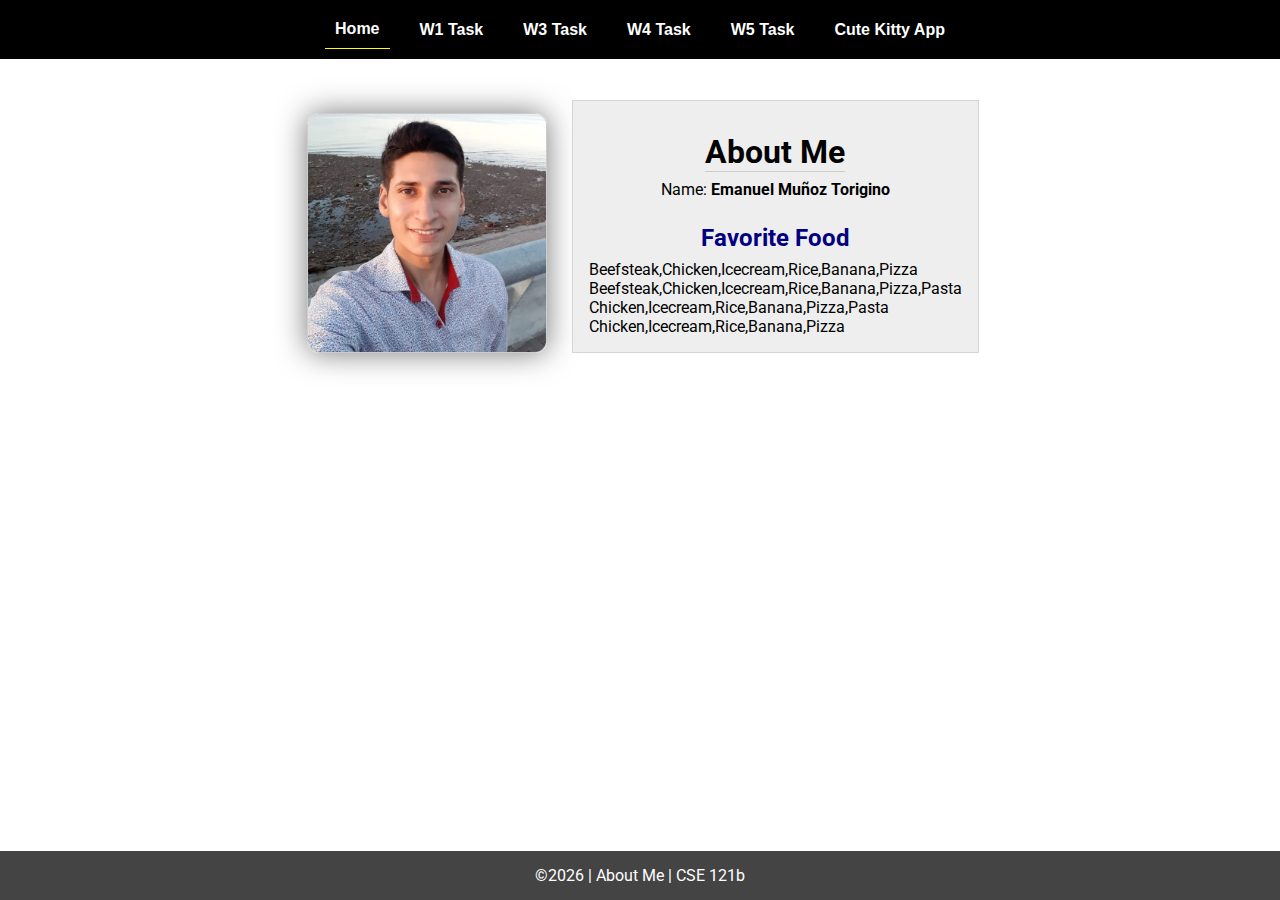
<file: index.html>
<!DOCTYPE html>
<html lang="en">

<head>
  <meta charset="UTF-8">
  <meta name="viewport" content="width=device-width, initial-scale=1.0">
  <title>About Me | CSE 121b | W02: Programming Tasks</title>
  <link rel="preconnect" href="https://fonts.googleapis.com">
  <link rel="preconnect" href="https://fonts.gstatic.com" crossorigin>
  <link href="https://fonts.googleapis.com/css2?family=Roboto:wght@400;600&display=swap"
    rel="stylesheet">
  <link rel="stylesheet" href="styles/main.css">
</head>

<body>
  <nav>
    <ul id="menu">
      <li><a id="toggleMenu">&equiv;</a></li>
      <li><a href="index.html" class="active">Home</a></li>
      <li><a href="w01-task.html">W1 Task</a></li>
      <li><a href="w03-task.html">W3 Task</a></li>
      <li><a href="w04-task.html">W4 Task</a></li>
      <li><a href="w05-task.html">W5 Task</a></li>
      <li><a href="project.html">Cute Kitty App</a></li>
    </ul>
  </nav>
  <main id="home">
    <picture>
      <img src="images/placeholder.png" alt="Placeholder Image">
    </picture>
    <section>
      <h1>About Me</h1>
      <div class="info">Name: <span id="name"></span></div>
      <h2>Favorite Food</h2>
      <div class="block" id="food"></div>
    </section>
  </main>
  <footer>
    &copy;<span id="year"></span> | About Me | CSE 121b
  </footer>
  <script src="scripts/main.js"></script>
  <script src="scripts/w02-task.js"></script>
</body>

</html>
</file>
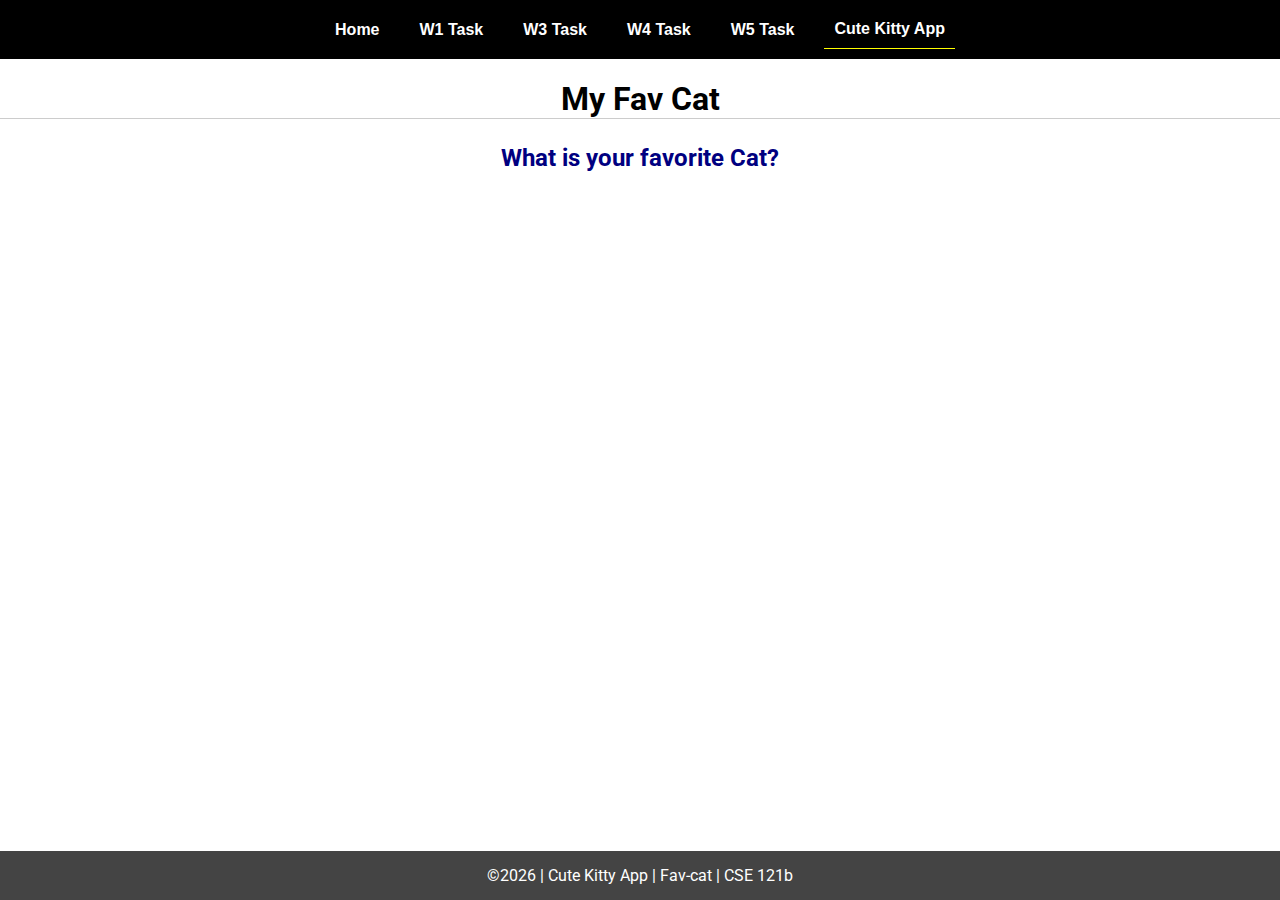
<file: my-fav-cat.html>
<!DOCTYPE html>
<html lang="en">
<head>
    <meta charset="UTF-8">
    <meta name="viewport" content="width=device-width, initial-scale=1.0">
    <title>CSE 121b | I Love cats</title>

    <link rel="preconnect" href="https://fonts.googleapis.com">
    <link rel="preconnect" href="https://fonts.gstatic.com" crossorigin>
    <link href="https://fonts.googleapis.com/css2?family=Roboto:wght@400;600&display=swap"
      rel="stylesheet">
    <link rel="stylesheet" href="styles/main.css">


    <style>
        /*
        .lds-ripple {
            display: inline-block;
            position: relative;
            width: 80px;
            height: 80px;
        }
        .lds-ripple div {
            position: absolute;
            border: 4px solid #cef;
            opacity: 1;
            border-radius: 50%;
            animation: lds-ripple 1s cubic-bezier(0, 0.2, 0.8, 1) infinite;
        }
        .lds-ripple div:nth-child(2) {
            animation-delay: -0.5s;
        }

        .loader {
            display: flex;
            justify-content: center;
            align-items: center;
            position: fixed;
            background: #000;
            width: 100%;
            height: 100vh;
            opacity: .5;
            top: 0;
            left: 0;
            z-index: 100000;
            clip-path: circle(150% at 100% 0);
            transition: 2s ease-in-out clip-path; 
        }

        .loader2 {
            clip-path: circle(0% at 100% 0);
        }


        @keyframes lds-ripple {
        0% {
            top: 36px;
            left: 36px;
            width: 0;
            height: 0;
            opacity: 0;
        }
        4.9% {
            top: 36px;
            left: 36px;
            width: 0;
            height: 0;
            opacity: 0;
        }
        5% {
            top: 36px;
            left: 36px;
            width: 0;
            height: 0;
            opacity: 1;
        }
        100% {
            top: 0px;
            left: 0px;
            width: 72px;
            height: 72px;
            opacity: 0;
        }
        }
        */

    </style>

</head>
<body>
  <nav>
    <ul id="menu">
      <li><a id="toggleMenu">&equiv;</a></li>
      <li><a href="index.html">Home</a></li>
      <li><a href="w01-task.html">W1 Task</a></li>
      <li><a href="w03-task.html">W3 Task</a></li>
      <li><a href="w04-task.html">W4 Task</a></li>
      <li><a href="w05-task.html">W5 Task</a></li>
      <li><a href="project.html" class="active">Cute Kitty App</a></li>
    </ul>
  </nav>
  
  <main id="gridly">
    <h1>My Fav Cat</h1>
    <h2>What is your favorite Cat?</h2>


    <!--
    <select id="filtered" title="Choose a data filter.">
      <option value="" disabled selected>Filter</option>
      <option value="unitedStates">United States</option>
      <option value="egypt">Egypt</option>
      <option value="unitedKingdom">United Kingdom</option>
      <option value="all">No Filter</option>
    </select> -->
              
    <!--<div class="lds-ripple loader" id="loader"><div></div><div></div></div> -->
    
    <div id="cats">
    </div>
    

</main>


  <footer>
    &copy;<span id="year"></span> | Cute Kitty App | Fav-cat | CSE 121b
  </footer>
  <script src="scripts/main.js"></script>
  <script>
    document.getElementById("year").innerHTML = new Date().getFullYear();
  </script>
  <script src="scripts/project.js"></script>
</body>

</html>
</file>
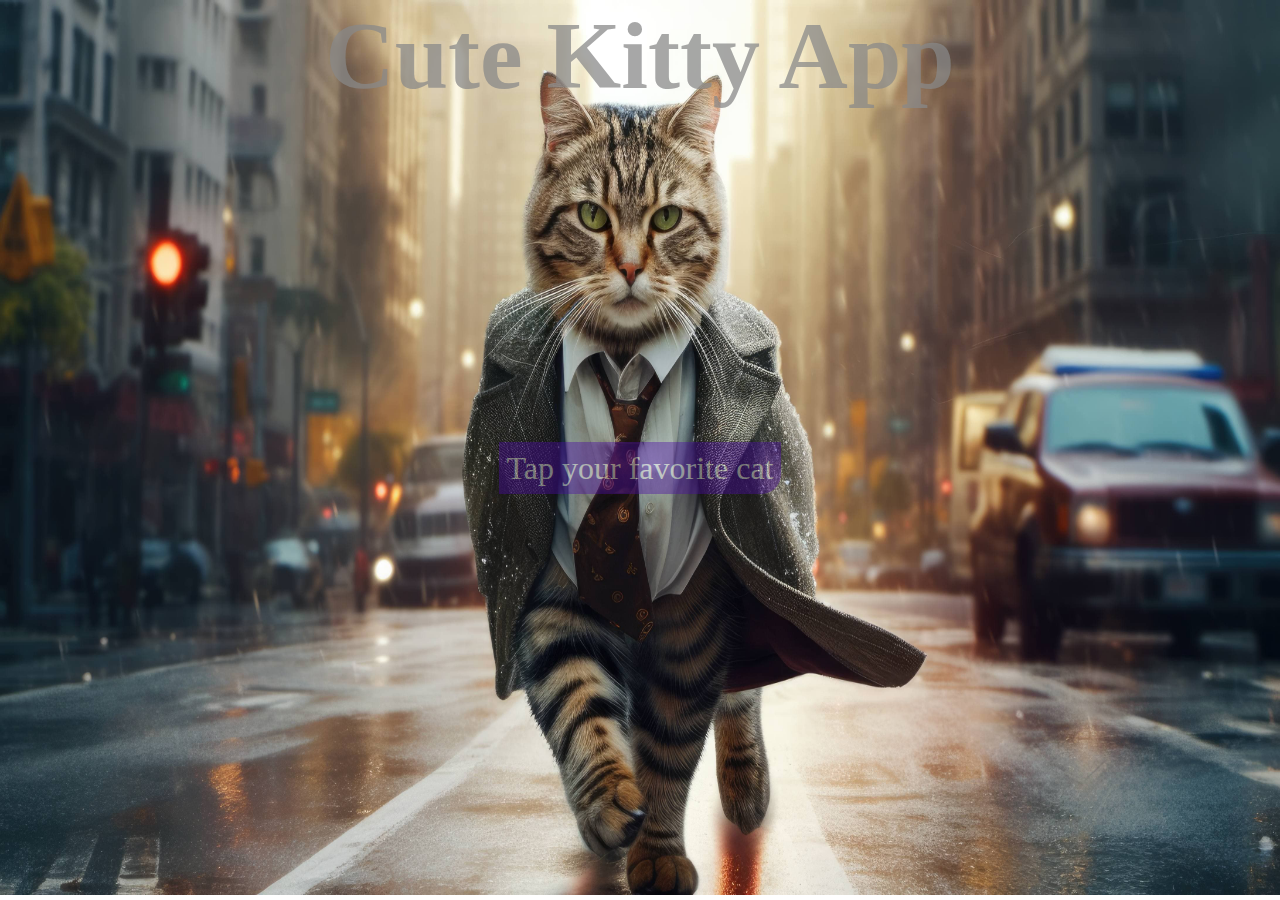
<file: project.html>
<!DOCTYPE html>
<html lang="en">
<head>
    <meta charset="UTF-8">
    <meta name="viewport" content="width=device-width, initial-scale=1.0">
    <title>CSE 121b | Hello Kitty App</title>
    <style>

        /* Universal Selector */
      

        html {
            box-sizing: border-box;
            margin: 0 auto;
            padding: 0 auto;
        }

        * {
            margin: 0;
            padding: 0;
            box-sizing: inherit;
        }

        body {
            margin: 0;
            padding: 0;
        }
        .home-title {
            grid-row: 1/2;
            grid-column: 2/3;
            font-size: 3rem; 
            color: #888888bd;
        }
        #hero {
            display: grid;
            grid-template-columns: 1fr 2fr 1fr ;
            grid-template-rows: 1fr 1fr 1fr 1fr;
            text-align: center;
            height: 100vh;
        }

        #hero-img {
            width: 100vw;
            height: 99.4vh;
        }

        #hero-box {
            grid-column: 1/3;
            grid-row: 1/3;
            z-index: -1;
        }

        #hero-msg {
            grid-column: 2/3;
            grid-row: 1/4;
        }

        .button-box {
            grid-row: 3/4;
            grid-column: 2/3;
        }
        .book {
            font-size: 2rem;
            color: #fff;
            background: #4b0aa7;
            opacity: .4;
            text-decoration: none;
            padding: .5rem;
            border-bottom-right-radius: 20px;
        }

        .book:hover {
            font-size: 2.5rem;
            transition: 750ms;
        }
    </style>
</head>
<body>
    
    <div id="hero">
        <div id="hero-box"> 
            <img id="hero-img" src="images/kitty-hero-image.jpeg" alt="A cat in the street like an employer with a briefcase">
        </div>
        <div class="home-title">
            <h1 >Cute Kitty App</h1>
        </div>
        <div class="button-box">
            <a class="book" href="my-fav-cat.html">Tap your favorite cat</a>
        </div>
        </section>
                
    </div>
    
</body>
</html>
</file>
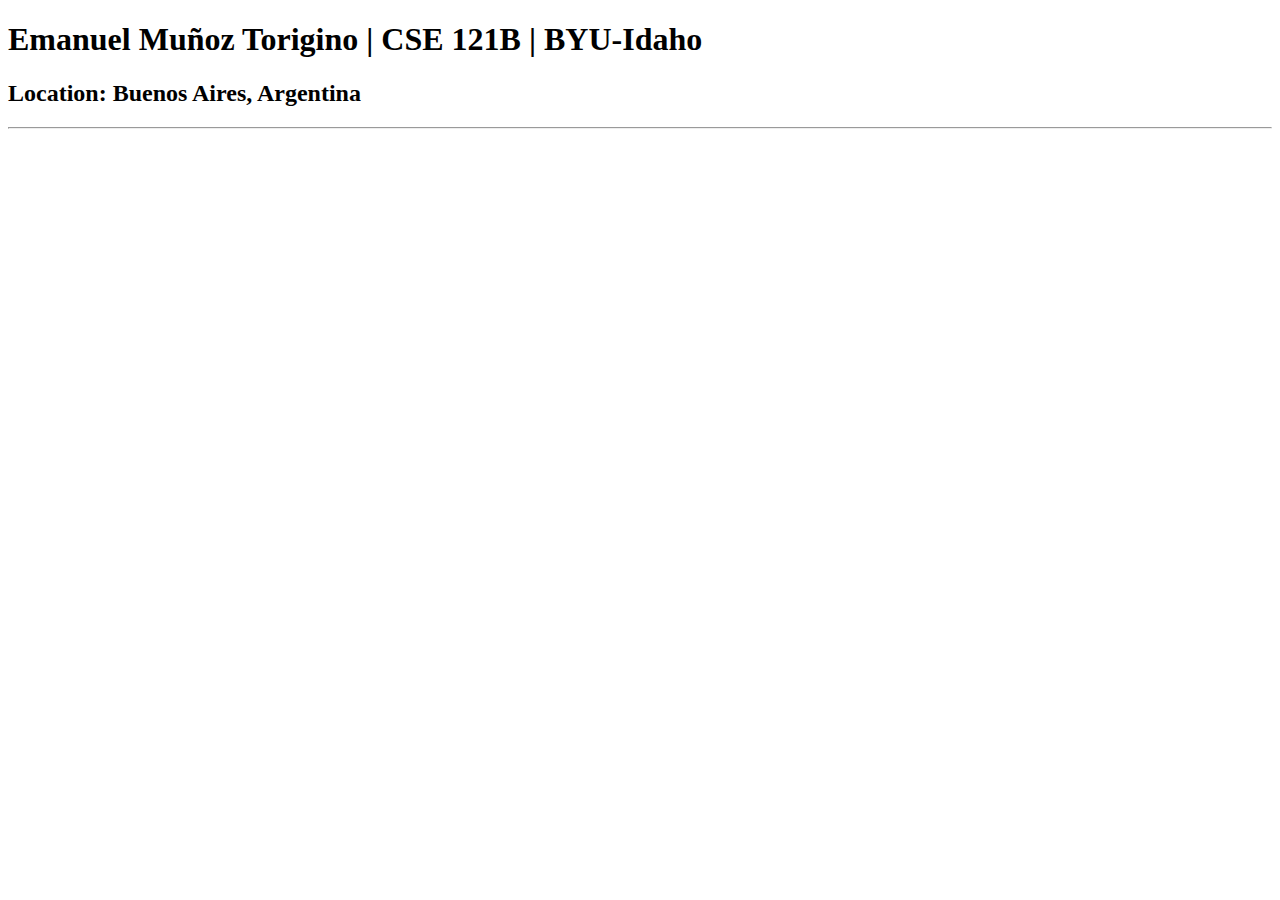
<file: test.html>
<!DOCTYPE html>
<html lang="en">
<head>
    <meta charset="UTF-8">
    <meta name="viewport" content="width=device-width, initial-scale=1.0">
    <title>Emanuel Muñoz Torigino | CSE 121B | BYU-Idaho</title>
</head>
<body>
    <h1>Emanuel Muñoz Torigino | CSE 121B | BYU-Idaho</h1>
    <h2>Location: Buenos Aires, Argentina</h2><hr>
</body>
</html>
</file>
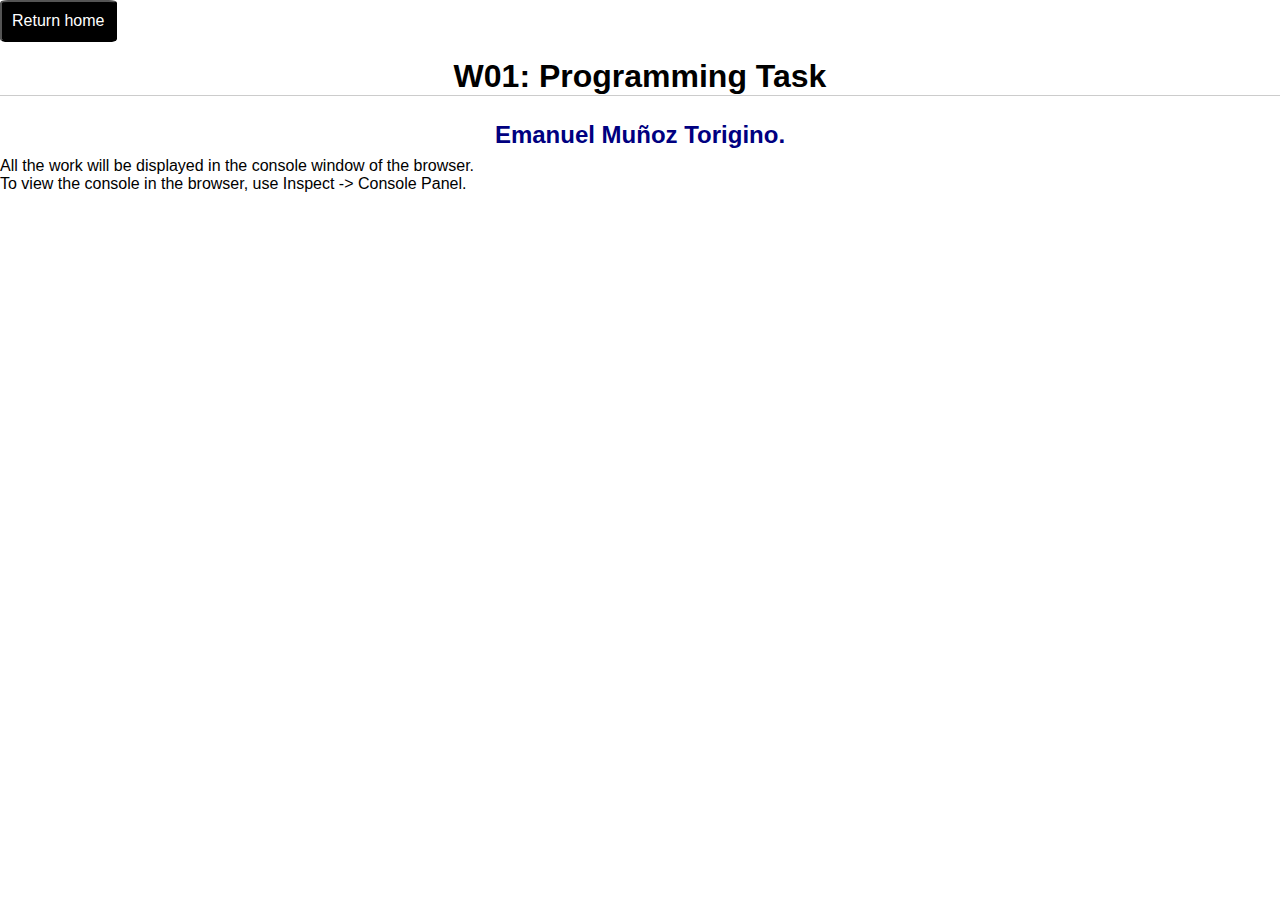
<file: w01-task.html>
<!DOCTYPE html>
<html lang="en">

<head>
  <meta charset="UTF-8">
  <meta name="viewport" content="width=device-width, initial-scale=1.0">
  <title>W01: Programming Task</title>
  <link rel="stylesheet" href="styles/main.css">
</head>

<body>
  <div><button class="home_button"><a href="index.html"> Return home </a></button></div>
  
  <h1>W01: Programming Task</h1>
  <h2>Emanuel Muñoz Torigino.</h2>
  <p>All the work will be displayed in the console window of the browser.
    <br>To view the console in the browser, use Inspect -> Console Panel.
  </p>

  <script src="w01-task.js"></script>

</body>
</html>
</file>
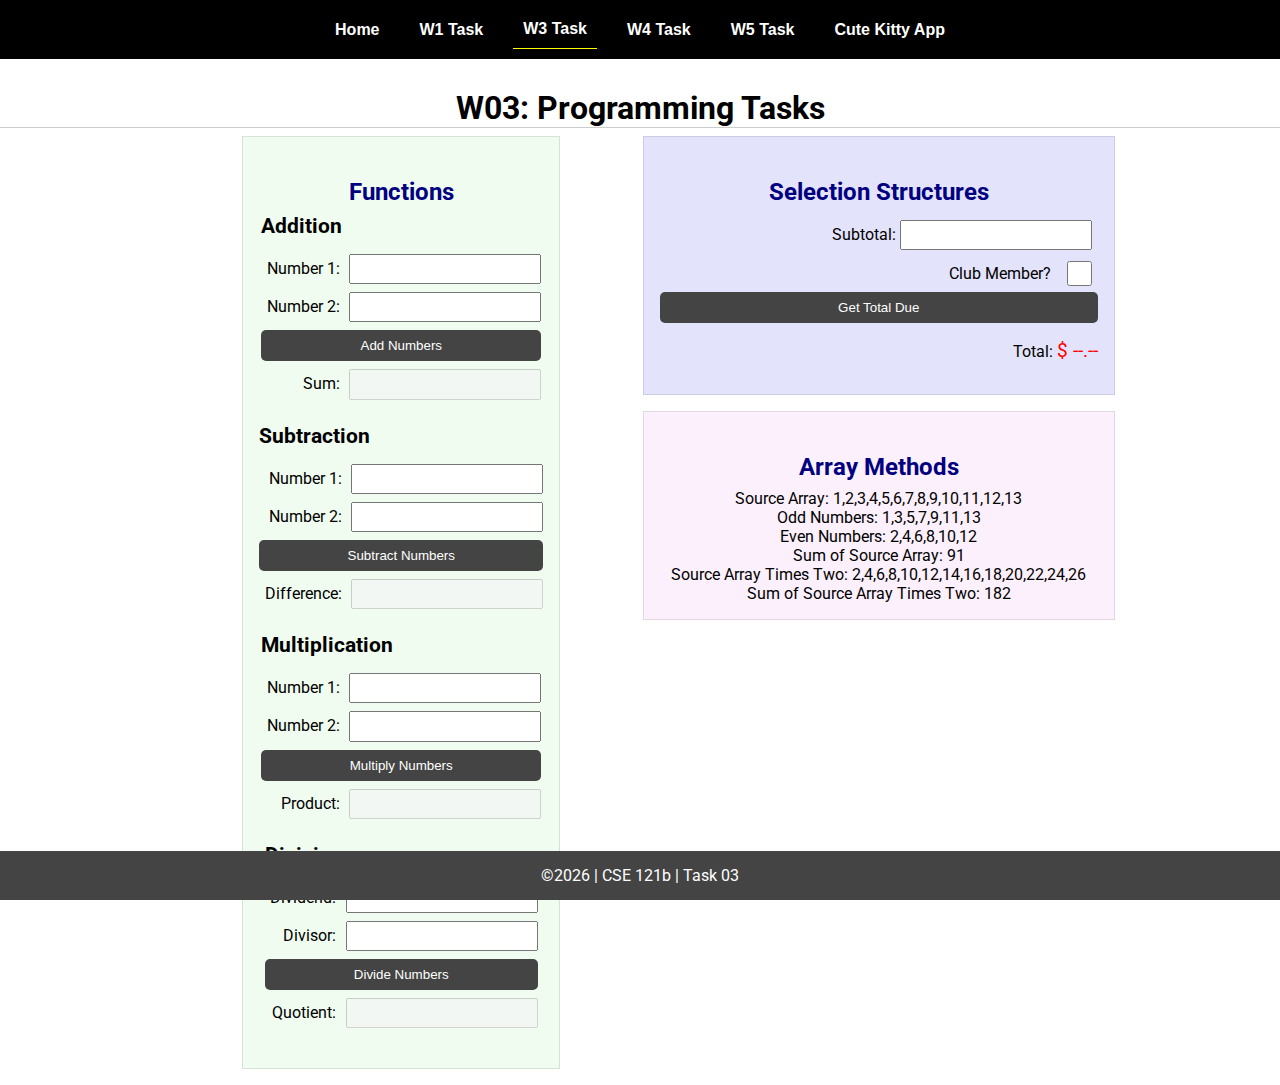
<file: w03-task.html>
<!DOCTYPE html>
<html lang="en">

<head>
    <meta charset="UTF-8">
    <meta name="viewport" content="width=device-width, initial-scale=1.0">
    <title>CSE 121b | W03: Programming Tasks</title>
    <link rel="preconnect" href="https://fonts.googleapis.com">
    <link rel="preconnect" href="https://fonts.gstatic.com" crossorigin>
    <link href="https://fonts.googleapis.com/css2?family=Roboto:wght@400;600&display=swap"
        rel="stylesheet">
    <link rel="stylesheet" href="styles/main.css">
</head>

<body>
    <nav>
        <ul id="menu">
            <li><a id="toggleMenu">&equiv;</a></li>
            <li><a href="index.html">Home</a></li>
            <li><a href="w01-task.html">W1 Task</a></li>
            <li><a href="w03-task.html" class="active">W3 Task</a></li>
            <li><a href="w04-task.html">W4 Task</a></li>
            <li><a href="w05-task.html">W5 Task</a></li>
            <li><a href="project.html">Cute Kitty App</a></li>
        </ul>
    </nav>>
    <header>
        <h1>W03: Programming Tasks</h1>
    </header>
    <main id="task3">
        <section id="section1">
            <h2>Functions</h2>
            <article>
                <h3>Addition</h3>
                <div>
                    <label for="add1">Number 1:</label>
                    <input type="text" id="add1" name="add1">
                </div>
                <div>
                    <label for="add2">Number 2:</label>
                    <input type="text" id="add2" name="add2">
                </div>
                <div>
                    <input type="button" id="addNumbers" value="Add Numbers">
                </div>
                <div>
                    <label for="sum">Sum:</label>
                    <input type="text" id="sum" name="sum" disabled>
                </div>
            </article>
            <article>
                <h3>Subtraction</h3>
                <div>
                    <label for="subtract1">Number 1:</label>
                    <input type="text" id="subtract1" name="subtract1">
                </div>
                <div>
                    <label for="subtract2">Number 2:</label>
                    <input type="text" id="subtract2" name="subtract2">
                </div>
                <div>
                    <input type="button" id="subtractNumbers" value="Subtract Numbers">
                </div>
                <div>
                    <label for="difference">Difference:</label>
                    <input type="text" id="difference" name="difference" disabled>
                </div>
            </article>
            <article>
                <h3>Multiplication</h3>
                <div>
                    <label for="factor1">Number 1:</label>
                    <input type="text" id="factor1" name="factor1">
                </div>
                <div>
                    <label for="factor2">Number 2:</label>
                    <input type="text" id="factor2" name="factor2">
                </div>
                <div>
                    <input type="button" id="multiplyNumbers" value="Multiply Numbers">
                </div>
                <div>
                    <label for="product">Product:</label>
                    <input type="text" id="product" name="product" disabled>
                </div>
            </article>
            <article>
                <h3>Division</h3>
                <div>
                    <label for="dividend">Dividend:</label>
                    <input type="text" id="dividend" name="dividend">
                </div>
                <div>
                    <label for="divisor">Divisor:</label>
                    <input type="text" id="divisor" name="divisor">
                </div>
                <div>
                    <input type="button" id="divideNumbers" value="Divide Numbers">
                </div>
                <div>
                    <label for="quotient">Quotient:</label>
                    <input type="text" id="quotient" name="quotient" disabled>
                </div>
            </article>
        </section>
        <div>
            <section id="section2">
                <h2>Selection Structures</h2>
                <label class="right">Subtotal:
                    <input type="number" id="subtotal" size="5">
                </label>
                <label class="middle right">
                    Club Member?
                    <input type="checkbox" id="member">
                </label>
                <div class="right">
                    <input type="button" id="getTotal" value="Get Total Due">
                </div>
                <div class="right">Total:
                    <span class="larger" id="total">$ --.--</span>
                </div>
            </section>
            <section id="section3">
                <h2>Array Methods</h2>
                <p>
                    Source Array: <span id="array"></span>
                </p>
                <p>
                    Odd Numbers: <span id="odds"></span>
                </p>
                <p>
                    Even Numbers: <span id="evens"></span>
                </p>
                <p>
                    Sum of Source Array: <span id="sumOfArray"></span>
                </p>
                <p>
                    Source Array Times Two: <span id="multiplied"></span>
                </p>
                <p>
                    Sum of Source Array Times Two: <span id="sumOfMultiplied"></span>
                </p>
            </section>
        </div>
    </main>
    <footer>
        &copy;<span id="year"></span> | CSE 121b | Task 03
    </footer>
    <script src="scripts/main.js"></script>
    <script>
        document.getElementById("year").innerHTML = new Date().getFullYear();
    </script>
    <script src="scripts/w03-task.js"></script>
</body>

</html>
</file>
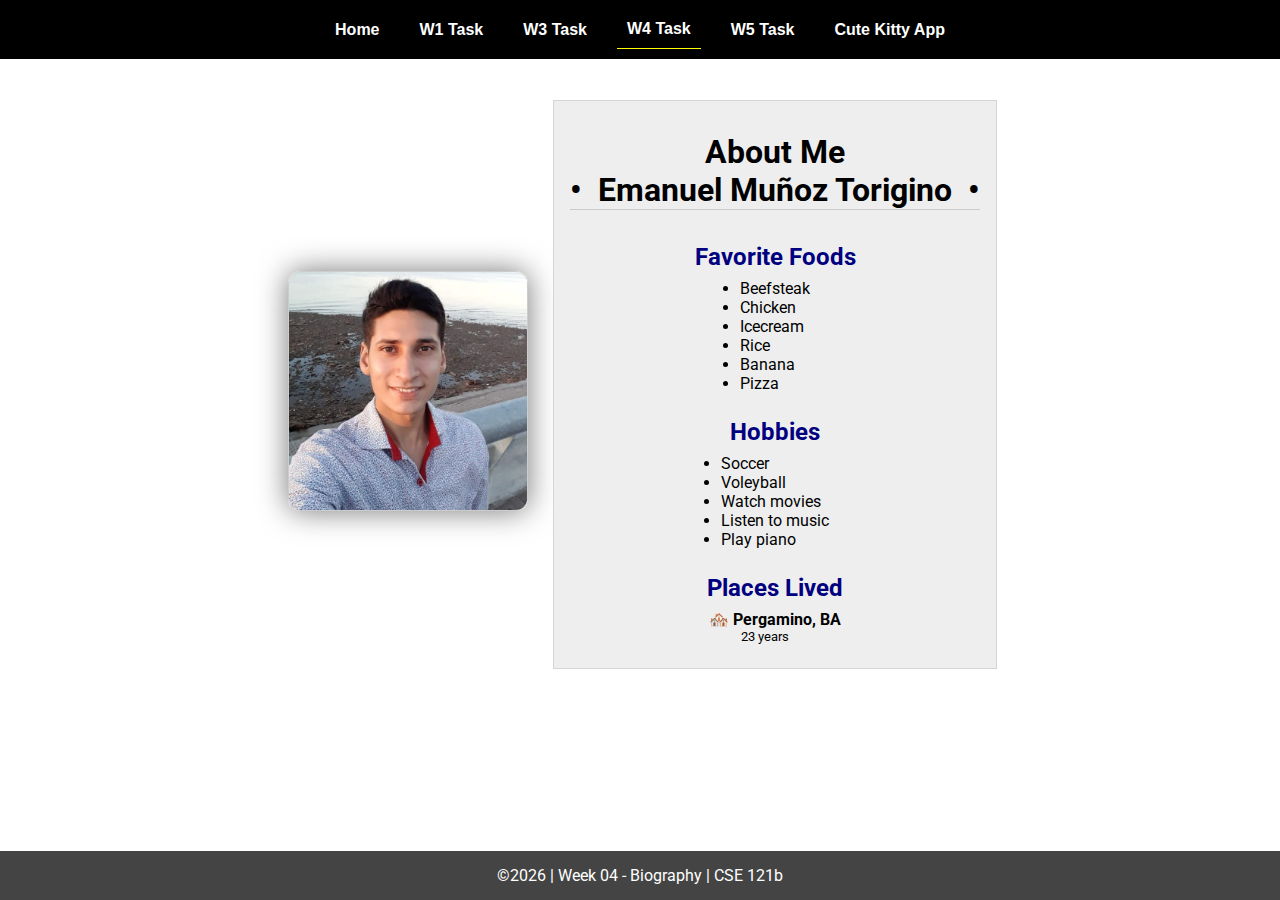
<file: w04-task.html>
<!DOCTYPE html>
<html lang="en">

<head>
  <meta charset="UTF-8">
  <meta name="viewport" content="width=device-width, initial-scale=1.0">
  <title>CSE 121b | W04: Programming Tasks</title>
  <link rel="preconnect" href="https://fonts.googleapis.com">
  <link rel="preconnect" href="https://fonts.gstatic.com" crossorigin>
  <link href="https://fonts.googleapis.com/css2?family=Roboto:wght@400;600&display=swap"
    rel="stylesheet">
  <link rel="stylesheet" href="styles/main.css">
</head>

<body>
  <nav>
    <ul id="menu">
      <li><a id="toggleMenu">&equiv;</a></li>
      <li><a href="index.html">Home</a></li>
      <li><a href="w01-task.html">W1 Task</a></li>
      <li><a href="w03-task.html">W3 Task</a></li>
      <li><a href="w04-task.html" class="active">W4 Task</a></li>
      <li><a href="w05-task.html">W5 Task</a></li>
      <li><a href="project.html">Cute Kitty App</a></li>
    </ul>
  </nav>
  <main id="home">
    <picture>
      <img id="photo" src="images/placeholder.png" alt="Placeholder Image">
    </picture>
    <section>
      <h1>About Me<br>• &nbsp;<span id="name"></span>&nbsp; •</h1>
      <h2>Favorite Foods</h2>
      <ul id="favorite-foods"></ul>
      <h2>Hobbies</h2>
      <ul id="hobbies"></ul>
      <h2>Places Lived</h2>
      <dl id="places-lived"></dl>
    </section>
  </main>

  <footer>
    &copy;<span id="year"></span> | Week 04 - Biography | CSE 121b
  </footer>
  <script src="scripts/main.js"></script>
  <script>
    document.getElementById("year").innerHTML = new Date().getFullYear();
  </script>
  <script src="scripts/w04-task.js"></script>
</body>

</html>
</file>
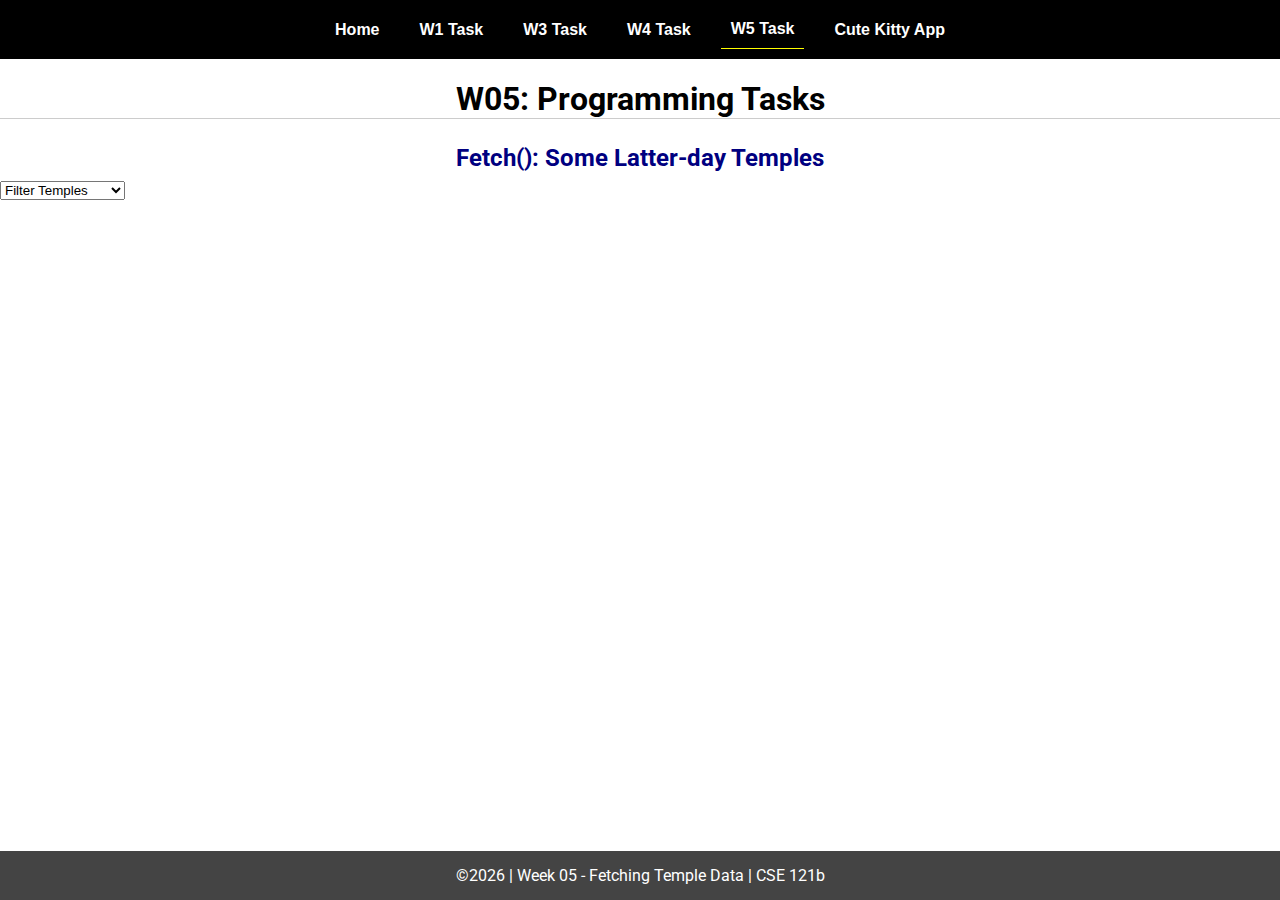
<file: w05-task.html>
<!DOCTYPE html>
<html lang="en">

<head>
  <meta charset="UTF-8">
  <meta name="viewport" content="width=device-width, initial-scale=1.0">
  <title>CSE 121b | W05: Programming Tasks</title>
  <link rel="preconnect" href="https://fonts.googleapis.com">
  <link rel="preconnect" href="https://fonts.gstatic.com" crossorigin>
  <link href="https://fonts.googleapis.com/css2?family=Roboto:wght@400;600&display=swap"
    rel="stylesheet">
  <link rel="stylesheet" href="styles/main.css">
</head>

<body>
  <nav>
    <ul id="menu">
      <li><a id="toggleMenu">&equiv;</a></li>
      <li><a href="index.html">Home</a></li>
      <li><a href="w01-task.html">W1 Task</a></li>
      <li><a href="w03-task.html">W3 Task</a></li>
      <li><a href="w04-task.html">W4 Task</a></li>
      <li><a href="w05-task.html" class="active">W5 Task</a></li>
      <li><a href="project.html">Cute Kitty App</a></li>
    </ul>
  </nav>
  <main id="gridly">
    <h1>W05: Programming Tasks</h1>
    <h2>Fetch(): Some Latter-day Temples</h2>

    <select id="filtered" title="Choose a data filter.">
      <option value="" disabled selected>Filter Temples</option>
      <option value="utah">Utah</option>
      <option value="notutah">Outside of Utah</option>
      <option value="older">Built Before 1950</option>
      <option value="all">No Filter</option>
    </select>

    <div id="temples">
    </div>
  </main>


  <footer>
    &copy;<span id="year"></span> | Week 05 - Fetching Temple Data | CSE 121b
  </footer>
  <script src="scripts/main.js"></script>
  <script>
    document.getElementById("year").innerHTML = new Date().getFullYear();
  </script>
  <script src="scripts/w05-task.js"></script>
</body>

</html>
</file>
<file: styles/main.css>
/* Universal Selector */
* {
    margin: 0;
    padding: 0;
    box-sizing: border-box;
}

/* HTML Selectors */
body {
    font-family: 'Roboto', Helvetica, sans-serif;
}

nav {
    background-color: black;
    width: 100%;
    position: fixed;
    top: 0;
}

nav ul {
    display: flex;
    flex-direction: column;
    align-items: center;
    max-width: -moz-fit-content;
    max-width: fit-content;
    margin: 0 auto;
}

nav ul li {
    flex: 1 1 auto;
}

nav ul li:first-child {
    display: block;
    font-size: 2rem;
}

nav ul li:first-child a {
    padding: 1px 10px;
}

nav ul li {
    display: none;
    list-style: none;
    margin: 10px;
}

nav ul li a {
    display: block;
    padding: 10px;
    text-decoration: none;
    font-weight: 600;
    color: white;
    text-align: center;
    font-family: 'Arial Narrow', Arial, sans-serif;
}

nav ul li a:hover {
    background-color: #efefef;
    color: black;
}

h1,
h2 {
    text-align: center;
    margin: 1rem 0 .5rem;
}

h1 {
    border-bottom: 1px solid #ccc;
}

#gridly h1 {
    margin-top: 80px;
}

h2 {
    font-size: 1.5rem;
    color: navy;
    text-align: center;
    margin-top: 25px;
}

h3 {
    font-size: 1.3rem;
    margin-bottom: 1rem;
}

header {
    margin-top: 70px;
}

picture {
    margin: 0 auto;
}

picture img {
    width: 240px;
    height: auto;
    border-radius: 5%;
    border: 1px solid #ccc;
    box-shadow: 0 0 30px #777;
}

section {
    display: flex;
    flex-direction: column;
    align-items: center;
    margin: 0 auto 1rem;
    border: 1px solid rgba(0, 0, 0, .1);
    padding: 1rem;
    background-color: #eee;
}

article {
    margin-bottom: 1rem;
}

article div {
    margin-bottom: .5rem;
    text-align: right;
}

label {
    padding: .35rem;
}

input {
    padding: .35rem;
}

input[type="button"] {
    padding: .5rem;
    background-color: #444;
    color: white;
    border: none;
    border-radius: 5px;
    cursor: pointer;
    width: 100%
}

input[type="checkbox"] {
    width: 25px;
    height: 25px;
}

dt {
    font-weight: 700;
}

dt::before {
    content: "🏘️ ";
}

dd {
    margin: 0 0 .5rem 2rem;
    font-size: smaller;
}

footer {
    background-color: #444;
    color: white;
    padding: 15px;
    text-align: center;
    width: 100%;
    position: fixed;
    bottom: 0;
}

/* Class Selectors */
.active {
    border-bottom: 1px solid yellow;
}

.open li {
    display: block;
}

.block {
    display: block;
}

.larger {
    font-size: larger;
    color: red;
}

.right {
    width: 100%;
    text-align: right;
}

.middle {
    display: flex;
    align-items: center;
    justify-content: right;
    gap: 1rem;
}

/* ID Selectors */

#home {
    margin-top: 125px;
    display: grid;
    grid-template-columns: 1fr;
    grid-gap: 20px;
    align-items: center;
    justify-content: center;
}


#section1 {
    background-color: rgb(225, 250, 225, .5);
}

#section2 {
    background-color: rgba(200, 200, 250, 0.5);

}

#section2 div {
    margin-bottom: 1rem;
}

#section3 {
    background-color: rgb(250, 225, 250, .5);
}

#sortBy {
    appearance: none;
    display: flex;
    padding: .5rem;
    background-color: #eee;
    color: #444;
    font-weight: 700;
    margin: 1rem auto;
    width: 200px;
    border: 1px solid rgba(0, 0, 0, .2);
    text-align: center;
}

#sortBy option:disabled {
    font-style: italic;
    padding: 1rem;
    background-color: #111;
    color: #eee;
}

#temples, #cats {
    display: grid;
    grid-template-columns: repeat(auto-fit, minmax(320px, 1fr));
    grid-gap: .5rem;
    align-items: center;
    margin-bottom: 3rem;
}

#temples article{
    height: 250px;
    margin: .5rem;
    border: 1px solid rgba(0, 0, 0, 0.1);
    padding: 1rem;
    background-color: #eee;
    display: flex;
    flex-direction: column;
    align-items: center;
    justify-content: center;
}

#cats article {
    height: 350px;
    margin: .5rem;
    border: 1px solid rgba(0, 0, 0, .1);
    padding: 1rem;
    background-color: #f32c4761;
    display: flex;
    flex-direction: column;
    align-items: center;
    justify-content: center;
}

#temples h4, #cats h4 {
    color: navy;
    font-size: smaller;
}


#cats p {
    font-size: medium;
    padding-top: .5rem;
}

#temples img{
    width: 250px;
    height: auto;
    box-shadow: 0 0 30px #777;
    margin: .5rem;
}

#cats img {
    width: 200px;
    height: 200px;
    box-shadow: 0 0 30px #777;
    margin: .5rem;
}



.home_button {
    background: #000;
    padding: 10px;
    font-size: 1rem;
    border-radius: 7%;
  }

  .home_button:hover a {
    color: #fff;
    text-decoration-line: none;
    border-bottom: 1px solid #cc0;
    transition-delay: 300ms;
    cursor: url();
  }
  .home_button a {
    text-decoration-line: none;
    color: #fff;
  }

  .home_button a:visited {
    color: #fff;
  }





/* Media Queries */
@media only screen and (min-width: 32.5em) {
    nav ul {
        flex-direction: row;
    }

    nav ul li:first-child {
        display: none;
    }

    nav ul li {
        display: block;
    }

    section {
        min-width: 300px;
    }

    #home {
        margin: 100px auto 20px;
        grid-template-columns: 250px 1fr;
        max-width: -moz-fit-content;
        max-width: fit-content;
    }

    #task3 {
        display: grid;
        grid-template-columns: 1fr 1fr;
        grid-gap: 5px;
        margin: 0 auto;
        max-width: 950px;
    }

}
</file>
